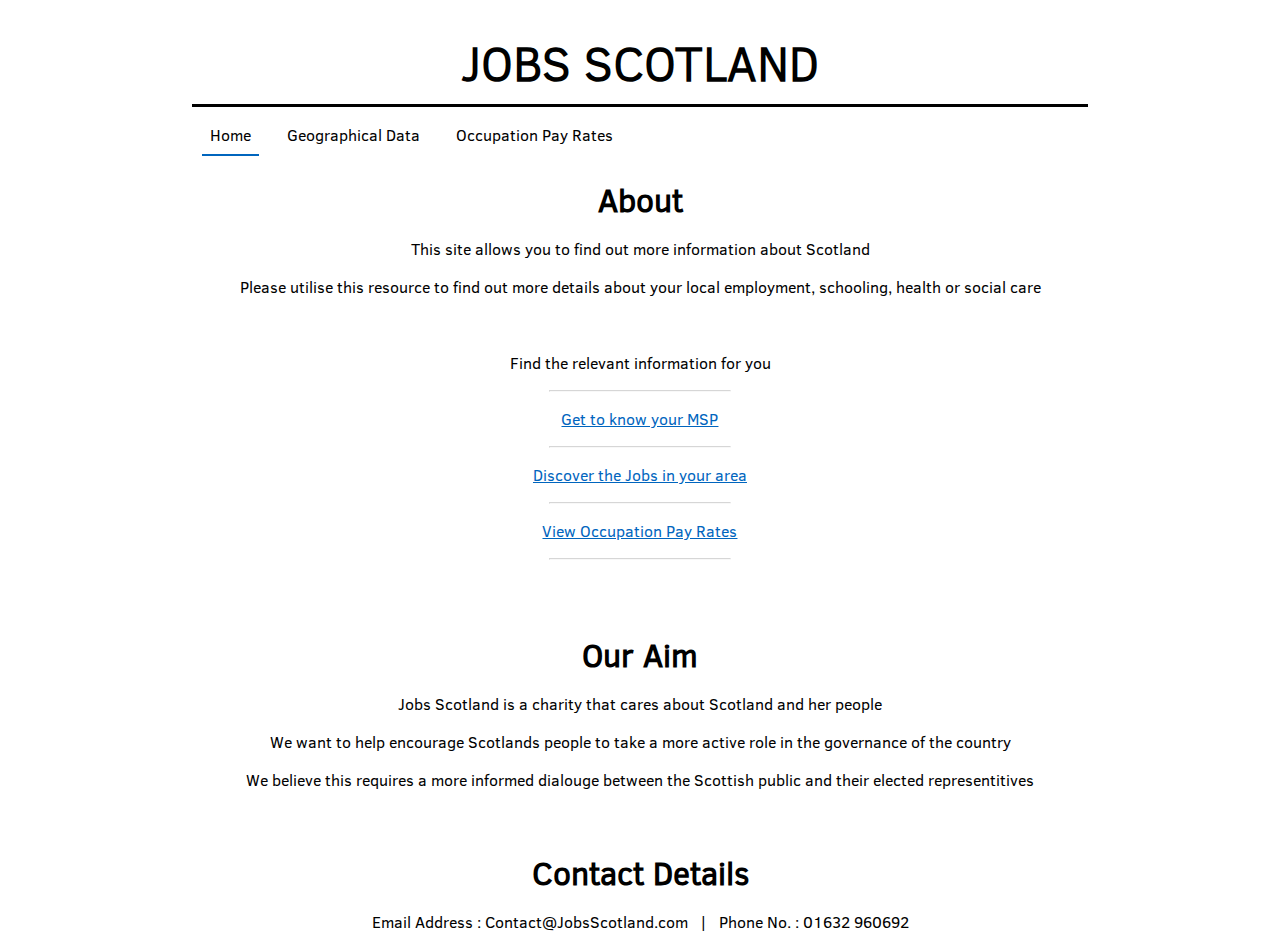
<file: Pages/index.html>
<!DOCTYPE HTML>
<html>
<head>
<meta http-equiv="Content-Type" content="text/html; charset=utf-8">
<title>Jobs Scotland</title>
<link href="../CSS/Stylesheet.css" rel="stylesheet" type="text/css">
<script src="../JS/lib/jquery.js"></script>
</head>
<body>

<div id="divContent">

	<div id="divHeaderContent">
		<header><h1><a href="index.html">JOBS SCOTLAND</a></h1></header>

		<input type="button" id="btnMobileNav" value="☰"></input>
		<nav>
			<ul>
				<li><a href="Index.html" class="active">Home</a></li>
				<li><a href="GeographicalData.html">Geographical Data</a></li>
				<li><a href="OccupationRates.html">Occupation Pay Rates</a></li>
			</ul>
		</nav>
	</div>

	<div id="divAbout">
		<h1>About</h1>
		<p>This site allows you to find out more information about Scotland</p>
		<p>Please utilise this resource to find out more details about your local employment, schooling, health or social care</p>
		<br>
		<p>Find the relevant information for you</p><hr>
			<a href="GeographicalData.html">Get to know your MSP</a><hr>
			<a href="GeographicalData.html">Discover the Jobs in your area</a><hr>
			<a href="OccupationRates.html">View Occupation Pay Rates</a><hr>


		<br>
		<br>
		<h1>Our Aim</h1>
		<p>Jobs Scotland is a charity that cares about Scotland and her people</p>
		<p>We want to help encourage Scotlands people to take a more active role in the governance of the country</p>
		<p>We believe this requires a more informed dialouge between the Scottish public and their elected representitives</p>

		<br>
		<h1>Contact Details</h1>
		<p>Email Address : Contact@JobsScotland.com   |   Phone No. : 01632 960692</p>
		<p></p>
	</div>

</div>

<script type="text/javascript" src="../JS/responsiveNavBar.js"></script>
</body>
</html>
</file>
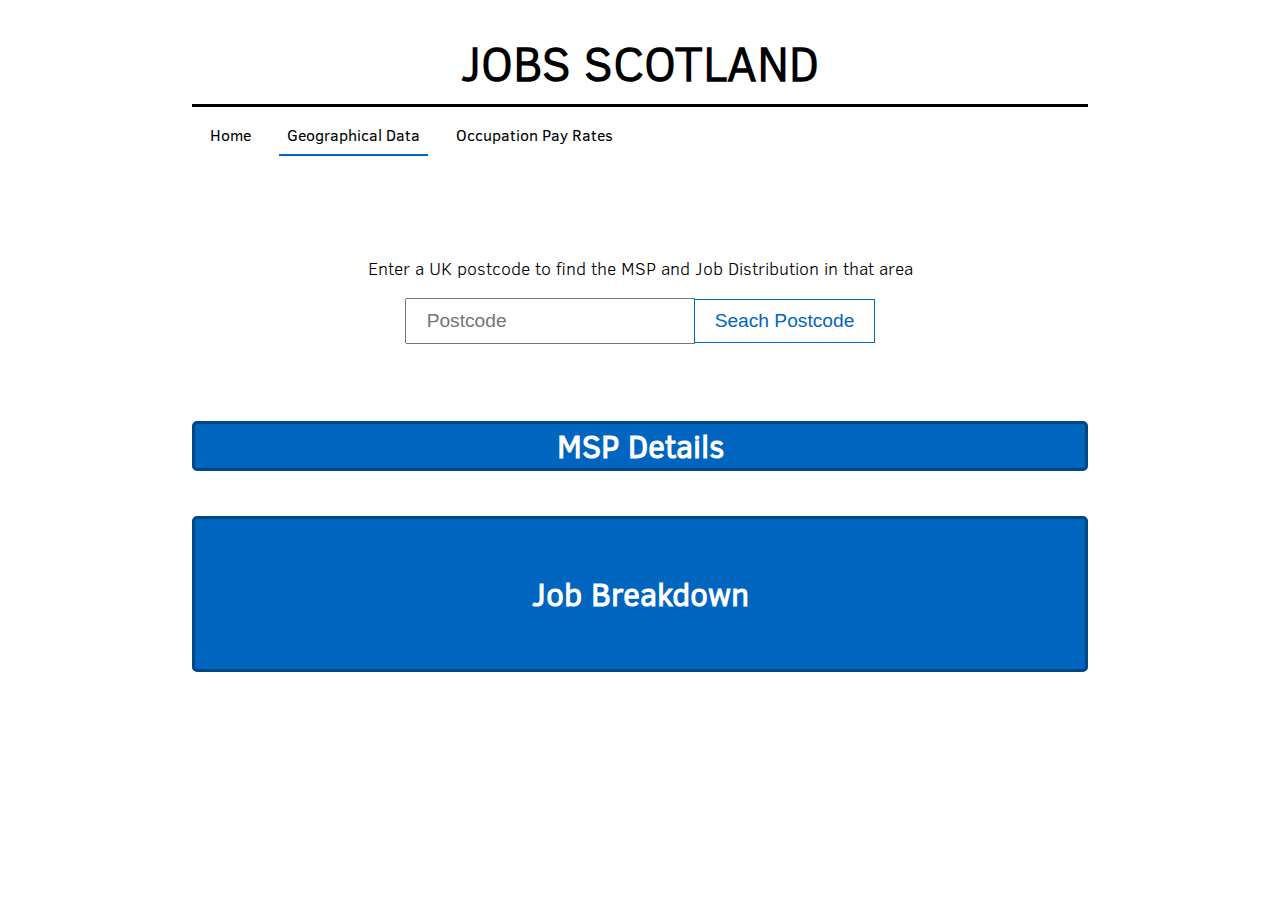
<file: Pages/GeographicalData.html>
<!DOCTYPE HTML>
<html>
<head>
<meta http-equiv="Content-Type" content="text/html; charset=utf-8">
<title>Jobs Scotland - Geographical Data</title>
<link href="../CSS/Stylesheet.css" rel="stylesheet" type="text/css">
<script src="../JS/lib/jquery.js"></script>
</head>
<body>

<div id="divContent">

	<div id="divHeaderContent">
		<header><h1><a href="index.html">JOBS SCOTLAND</a></h1></header>

		<input type="button" id="btnMobileNav" value="☰"input>
		<nav>
			<ul>
				<li><a href="Index.html">Home</a></li>
				<li><a href="GeographicalData.html" class="active">Geographical Data</a></li>
				<li><a href="OccupationRates.html">Occupation Pay Rates</a></li>
			</ul>
		</nav>
	</div>

	<div id="divForm">
		<h2>Enter a UK postcode to find the MSP and Job Distribution in that area</h2>
		<form id="frmForm">
			<input type="text" id="postcode" placeholder="Postcode"></input>
			<input type="button" id="btn" value="Seach Postcode"></input>
		</form>
	</div>

	<div id="divMspContent">
		<h1>MSP Details</h1>
	</div>

	<div id="divJobBreakdown">
		<h1>Job Breakdown</h1>
	</div>

</div>

<script type="text/javascript" src="../JS/geoDataScripts.js"></script>
<script type="text/javascript" src="../JS/lib/canvasjs.min.js"></script>
<script type="text/javascript" src="../JS/responsiveNavBar.js"></script>
</body>
</html>
</file>
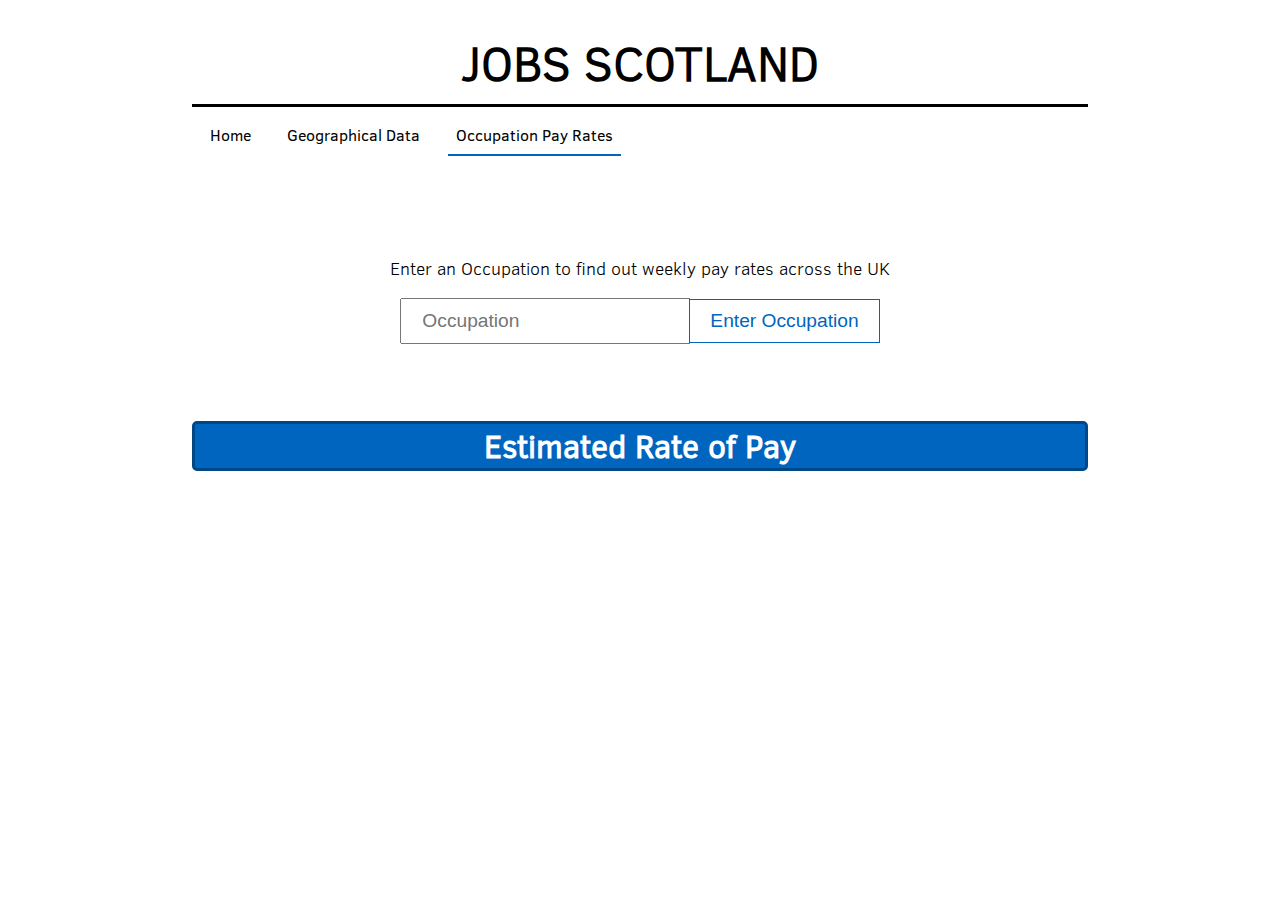
<file: Pages/OccupationRates.html>
<!DOCTYPE HTML>
<html>
<head>
<meta http-equiv="Content-Type" content="text/html; charset=utf-8">
<title>Jobs Scotland - Occupation Pay Rates</title>
<link href="../CSS/Stylesheet.css" rel="stylesheet" type="text/css">
<script src="../JS/lib/jquery.js"></script>
</head>
<body>

<div id="divContent">

	<div id="divHeaderContent">
		<header><h1><a href="index.html">JOBS SCOTLAND</a></h1></header>

		<input type="button" id="btnMobileNav" value="☰"></input>
		<nav>
			<ul>
				<li><a href="Index.html">Home</a></li>
				<li><a href="GeographicalData.html">Geographical Data</a></li>
				<li><a href="OccupationRates.html"  class="active">Occupation Pay Rates</a></li>
			</ul>
		</nav>
	</div>

	<div id="divForm">
		<h2>Enter an Occupation to find out weekly pay rates across the UK</h2>
		<form id="frmForm">
			<input type="text" id="occupation" placeholder="Occupation"></input>
			<input type="button" id="btn" value="Enter Occupation"></input>
		</form>
	</div>

	<div id="divSelectionTable" style="display: none"></div>

	<div id="divOccupationPayRate">
		<h1>Estimated Rate of Pay</h1>
	</div>

</div>

<script type="text/javascript" src="../JS/occupationRateScripts.js"></script>
<script type="text/javascript" src="../JS/lib/canvasjs.min.js"></script>
<script type="text/javascript" src="../JS/responsiveNavBar.js"></script>
</body>
</html>
</file>
<file: CSS/Stylesheet.css>
/* Custom Fonts */
@font-face {
	font-family: ClearSans-Medium;
	src: url(../Fonts/ClearSans-Medium.ttf);
}
@font-face {
	font-family: ClearSans-Regular;
	src: url(../Fonts/ClearSans-Regular.ttf);
}
@font-face {
	font-family: ClearSans-Light;
	src: url(../Fonts/ClearSans-Light.ttf);
}



/* Standard Styles */
body {
	font-family: ClearSans-Regular;
	height: 100%;
	margin: 0;
	text-align: center;
}

div {
	margin: 0 auto;
}

#divContent {
	width: 70%;
}

h1 {
	margin-bottom: 1%;
}

h1 a {
	border-bottom: 3px solid black;
	font-family: ClearSans-Light;
	font-size: 1.5em;
	text-align: center;
}

ul {
	list-style-type: none;
	margin: 0;
	padding: 0;
}

li {
	float: left;
	margin-left: 10px;
	margin-right: 10px;
}

a {
	color: black;
	display: block;
	padding: 8px;
	text-decoration: none;
}

.active {
	border-bottom: 2px solid #0065be;
}

table {
	border-collapse: collapse;
	margin: 0 auto;
	width: 100%;
}

th {
	border: 1px solid #004786;
	font-family: ClearSans-Medium;
	text-decoration: underline;
	padding: 14px;
}

td {
	border: 1px solid #004786;
	font-size: 1.1em;
	padding: 5px 0;
}

tr:first-child {
	font-family: ClearSans-Medium;
	text-decoration: underline;
}

form input[type=button]:hover, #viewMoreButton:hover {
		background-color: #0065be;
		color: white;
		cursor: pointer;
		
		-webkit-transition: 0.3s;
			 -o-transition: 0.3s;
				transition: 0.3s;
		-webkit-transition-timing-function: ease-out;
		     -o-transition-timing-function: ease-out;
		        transition-timing-function: ease-out;
		-webkit-transition-duration: 0.3s;
}

#divAbout a {
	color: #0065be;
	margin: 0 auto;
	text-decoration: underline;
	width: 40%;
}

#divAbout hr {
	color: #004786;
	opacity: 0.4;
	width: 20%;
}

#divForm, #divAbout {
	clear: both;
	width: 100%;
}

#divForm {
	display: inline-block;
	margin-top: 60px;
}
	
#divForm h2 {
	font-family: ClearSans-Light;
	font-weight: lighter;
	margin: 20px 0;
}

#divMspContent, #divJobBreakdown, #divSelectionTable, #divOccupationPayRate {
	background-color: #0065be;
	border: 3px solid #004786;
	border-radius: 5px;
	color: white;
	height: 150px;
	margin-bottom: 5%;
	overflow: visible;
	
	display: -webkit-box;
	display: -ms-flexbox;
	display: flex;
	-webkit-box-align: center;
	   -ms-flex-align: center;
		  align-items: center;
	-webkit-box-pack: center;
	   -ms-flex-pack: center;
	 justify-content: center;
}

#divMspContent h1, #divJobBreakdown h1, #divSelectionTable h1, #divOccupationPayRate h1 {
	margin: 0;
}

#divMspDetails dd {
	margin: 0;
}

#viewMoreButton {
	background-color: white;
	border: 1px solid #0065be;
	color: #0065be;
	font-size: 1.5em;
	margin-bottom: 50px;
	padding: 20px 40px;
}

#divSelectionTable input[type=text] {
	border: 8px solid #004786;
	box-sizing: border-box;
	font-family: ClearSans-Light;
	font-size: 1.4em;
	padding: 8px;
	width: 100%;
}

#tableOccupations {
	background-color: #004786;
}

#tableOccupations tr {
	background-color: #0065be;
	font-family: ClearSans-Regular;
}

#divSelectionTable a {
	border: 1px solid white;
	color: white;
	cursor: pointer;
	padding: 16px;
}

#divSelectionTable td:hover a {
	background-color: white;
	color: #004786;
	text-decoration: underline;
	
	-webkit-transition: 0.2s;
		 -o-transition: 0.2s;
			transition: 0.2s;
	-webkit-transition-timing-function: ease-in;
		 -o-transition-timing-function: ease-in;
			transition-timing-function: ease-in;
		-webkit-transition-duration: 0.2s;
}

#divSelectionTable, #divOccupationPayRate {
		display: block;
		height: 100%;
		overflow: hidden;
}



/* Small devices (portrait tablets and large phones, 600px and up) */
@media only screen and (max-width: 768px) {
	#btnMobileNav {
		background: none;
		border: none;
		cursor: pointer;
		display: initial;
		float: left;
		font-size: 3em;
	}
	
	#divContent {
		min-width: 326px;
	}
	
	#divMspContent {
		display: block;
		height: 100%;
	}
	
	#divMspContent img {
		height: auto;
		max-height: 500px;
		width: 100%;
	}
	
	#frmForm {
		margin-bottom: 80px;
	}
	
	nav {
		display: none;
	}
	
	ul, ul li {
		clear: both;
		display: block;
		float: none;
	}
	
	li {
		background: #004786;
		font-size: 1.5em;
		margin: 5px 0;
		padding: 10px;
	}
	
	li a {
		color: white;
	}
	
	.active {
		border-bottom: none;
	}
	
	form input {
		display: inline-block;
		font-size: 2em;
		padding: 20px 40px;
		width: 100%;
	}
	
	form input[type=button] {
		background-color: white;
		border: 1px solid #0065be;
		color: #0065be;
	}
	
	form input[type=text] {
		-webkit-box-sizing: border-box;
				box-sizing: border-box;
		text-align: center;
		width: 100%;
	}
}



/* Medium devices (landscape tablets, 768px and up) */
@media only screen and (min-width: 769px) {
	#btnMobileNav {
		display: none;
	}
	
	#divForm {
		margin: 80px 0;
	}
	
	#divForm h2 {
		font-size: 18px;
	}
	
	#divHeaderContent {
		overflow: auto;
	}
	
	#divMspContent {
		height: 100%;
		align-items: center;
	}
	
	#divMspContent img {
		height: auto;
		min-height: 220px;
		width: 50%;
	}
	
	#divMspDetails {
		display: inline-block;
		font-size: 1em;
		width: 50%;
	}
	
	#divSelectionTable, #divOccupationPayRate {
		overflow: visible;
	}
	
	#frmForm {
		margin: 0;
	}
	
	nav {
		display: initial;
	}
	
	li a:hover {
		background-color: #0065be;
		border-radius: 6px;
		color: white;
		
		-webkit-transition: 0.2s;
			 -o-transition: 0.2s;
				transition: 0.2s;
		-webkit-transition-timing-function: linear;
			 -o-transition-timing-function: linear;
				transition-timing-function: linear;
		-webkit-transition-duration: 0.2s;
	}
	
	form input{
		font-size: 1.2em;
		margin: -3px;
		padding: 10px 20px;
	}
	
	form input[type=button] {
		background-color: white;
		border: 1px solid #0065be;
		color: #0065be;
	}
}




/* Large devices (laptops/desktops, 992px and up) */
@media only screen and (min-width: 992px) {
	#divMspDetails {
		font-size: 1.2em;
	}
}
</file>
